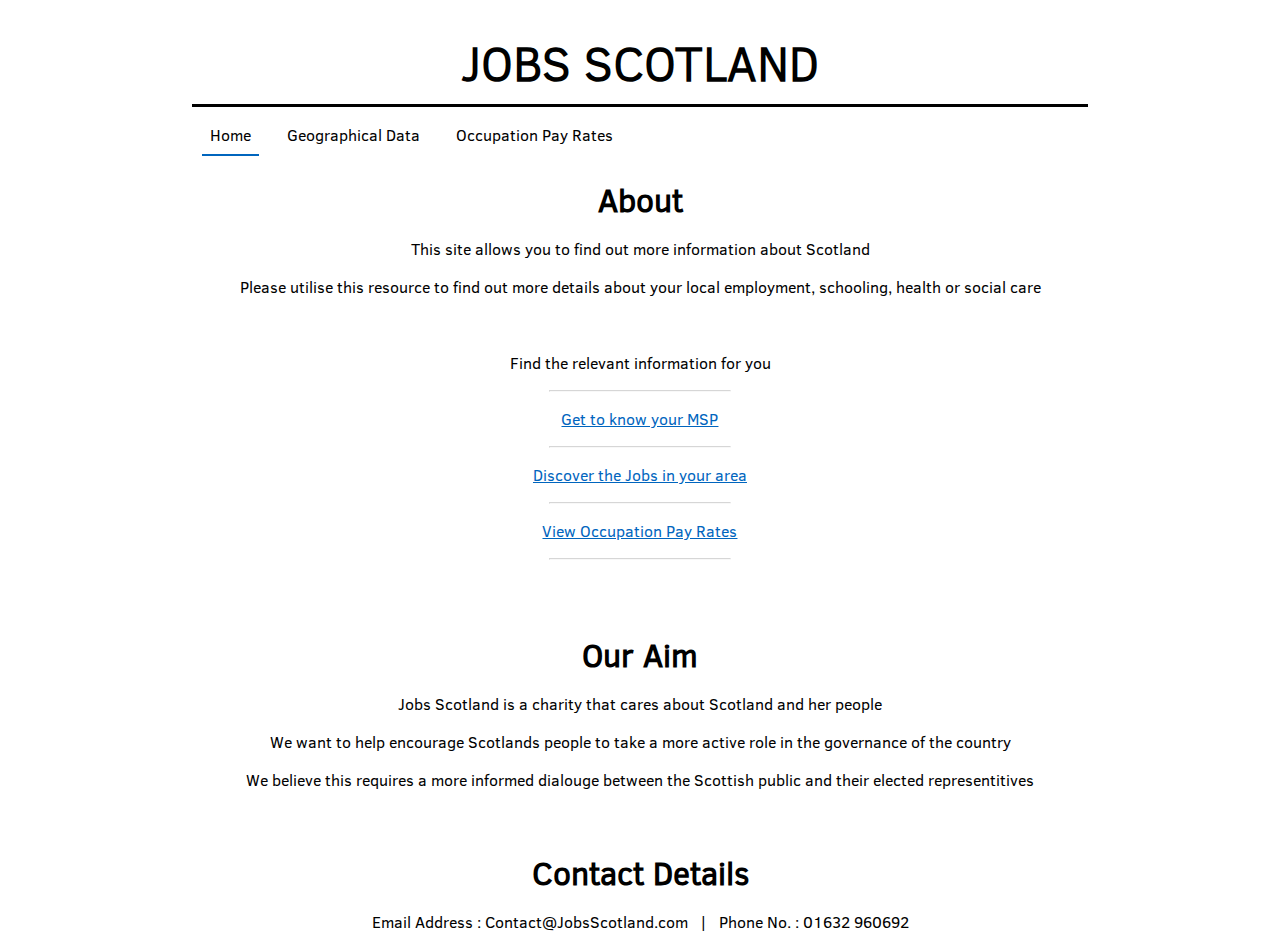
<file: Pages/index.html>
<!DOCTYPE HTML>
<html>
<head>
<meta http-equiv="Content-Type" content="text/html; charset=utf-8">
<title>Jobs Scotland</title>
<link href="../CSS/Stylesheet.css" rel="stylesheet" type="text/css">
<script src="../JS/lib/jquery.js"></script>
</head>
<body>

<div id="divContent">

	<div id="divHeaderContent">
		<header><h1><a href="index.html">JOBS SCOTLAND</a></h1></header>

		<input type="button" id="btnMobileNav" value="☰"></input>
		<nav>
			<ul>
				<li><a href="Index.html" class="active">Home</a></li>
				<li><a href="GeographicalData.html">Geographical Data</a></li>
				<li><a href="OccupationRates.html">Occupation Pay Rates</a></li>
			</ul>
		</nav>
	</div>

	<div id="divAbout">
		<h1>About</h1>
		<p>This site allows you to find out more information about Scotland</p>
		<p>Please utilise this resource to find out more details about your local employment, schooling, health or social care</p>
		<br>
		<p>Find the relevant information for you</p><hr>
			<a href="GeographicalData.html">Get to know your MSP</a><hr>
			<a href="GeographicalData.html">Discover the Jobs in your area</a><hr>
			<a href="OccupationRates.html">View Occupation Pay Rates</a><hr>


		<br>
		<br>
		<h1>Our Aim</h1>
		<p>Jobs Scotland is a charity that cares about Scotland and her people</p>
		<p>We want to help encourage Scotlands people to take a more active role in the governance of the country</p>
		<p>We believe this requires a more informed dialouge between the Scottish public and their elected representitives</p>

		<br>
		<h1>Contact Details</h1>
		<p>Email Address : Contact@JobsScotland.com   |   Phone No. : 01632 960692</p>
		<p></p>
	</div>

</div>

<script type="text/javascript" src="../JS/responsiveNavBar.js"></script>
</body>
</html>
</file>
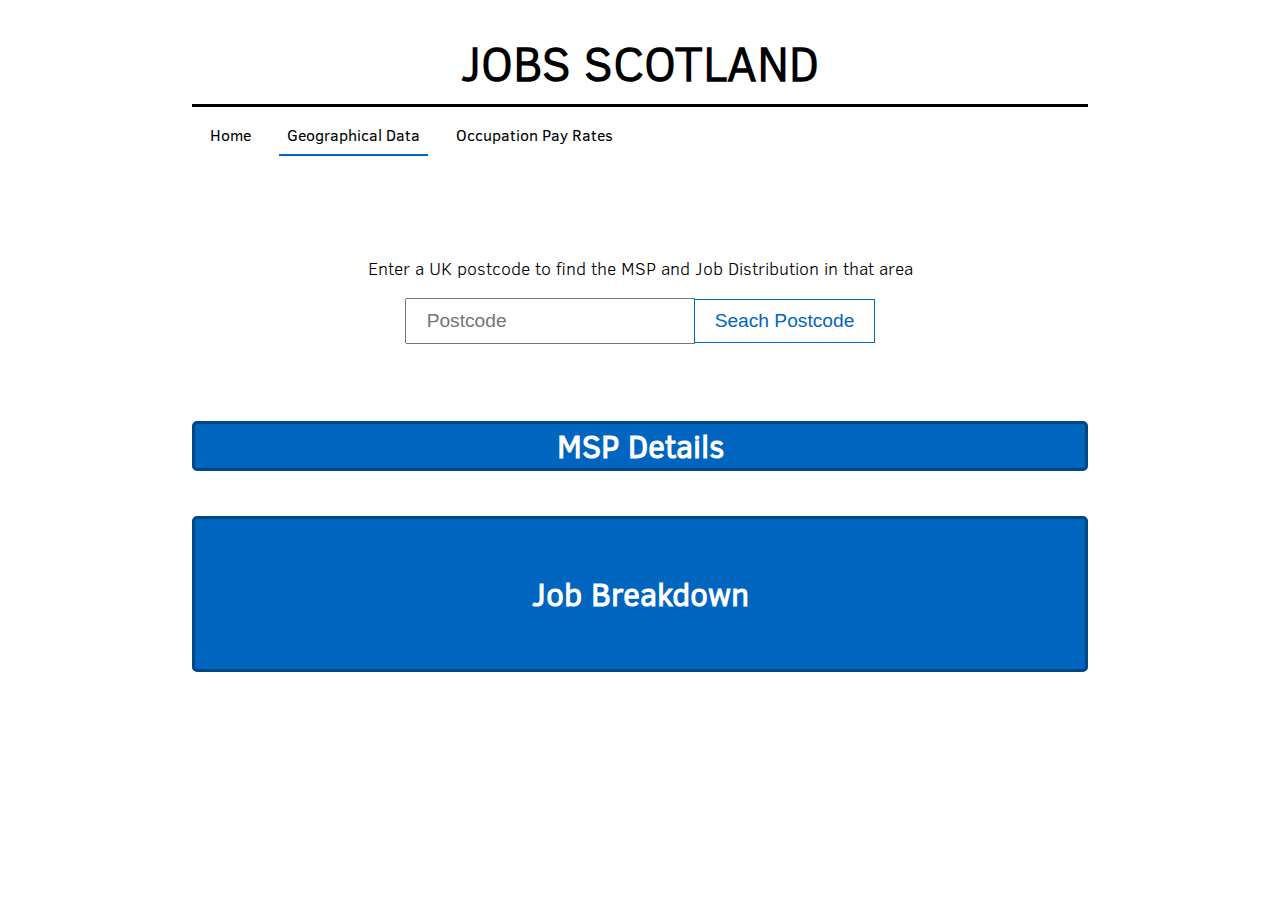
<file: Pages/GeographicalData.html>
<!DOCTYPE HTML>
<html>
<head>
<meta http-equiv="Content-Type" content="text/html; charset=utf-8">
<title>Jobs Scotland - Geographical Data</title>
<link href="../CSS/Stylesheet.css" rel="stylesheet" type="text/css">
<script src="../JS/lib/jquery.js"></script>
</head>
<body>

<div id="divContent">

	<div id="divHeaderContent">
		<header><h1><a href="index.html">JOBS SCOTLAND</a></h1></header>

		<input type="button" id="btnMobileNav" value="☰"input>
		<nav>
			<ul>
				<li><a href="Index.html">Home</a></li>
				<li><a href="GeographicalData.html" class="active">Geographical Data</a></li>
				<li><a href="OccupationRates.html">Occupation Pay Rates</a></li>
			</ul>
		</nav>
	</div>

	<div id="divForm">
		<h2>Enter a UK postcode to find the MSP and Job Distribution in that area</h2>
		<form id="frmForm">
			<input type="text" id="postcode" placeholder="Postcode"></input>
			<input type="button" id="btn" value="Seach Postcode"></input>
		</form>
	</div>

	<div id="divMspContent">
		<h1>MSP Details</h1>
	</div>

	<div id="divJobBreakdown">
		<h1>Job Breakdown</h1>
	</div>

</div>

<script type="text/javascript" src="../JS/geoDataScripts.js"></script>
<script type="text/javascript" src="../JS/lib/canvasjs.min.js"></script>
<script type="text/javascript" src="../JS/responsiveNavBar.js"></script>
</body>
</html>
</file>
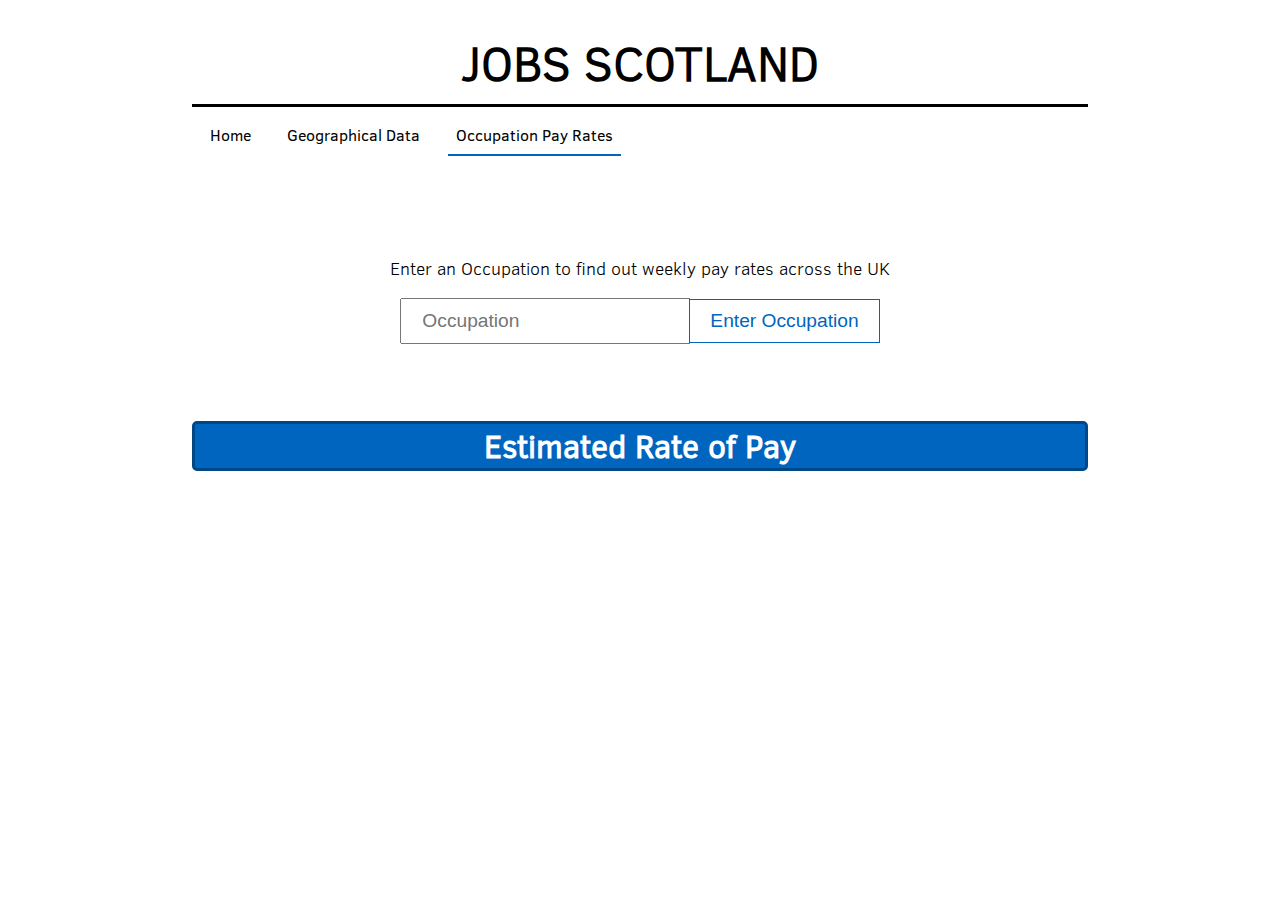
<file: Pages/OccupationRates.html>
<!DOCTYPE HTML>
<html>
<head>
<meta http-equiv="Content-Type" content="text/html; charset=utf-8">
<title>Jobs Scotland - Occupation Pay Rates</title>
<link href="../CSS/Stylesheet.css" rel="stylesheet" type="text/css">
<script src="../JS/lib/jquery.js"></script>
</head>
<body>

<div id="divContent">

	<div id="divHeaderContent">
		<header><h1><a href="index.html">JOBS SCOTLAND</a></h1></header>

		<input type="button" id="btnMobileNav" value="☰"></input>
		<nav>
			<ul>
				<li><a href="Index.html">Home</a></li>
				<li><a href="GeographicalData.html">Geographical Data</a></li>
				<li><a href="OccupationRates.html"  class="active">Occupation Pay Rates</a></li>
			</ul>
		</nav>
	</div>

	<div id="divForm">
		<h2>Enter an Occupation to find out weekly pay rates across the UK</h2>
		<form id="frmForm">
			<input type="text" id="occupation" placeholder="Occupation"></input>
			<input type="button" id="btn" value="Enter Occupation"></input>
		</form>
	</div>

	<div id="divSelectionTable" style="display: none"></div>

	<div id="divOccupationPayRate">
		<h1>Estimated Rate of Pay</h1>
	</div>

</div>

<script type="text/javascript" src="../JS/occupationRateScripts.js"></script>
<script type="text/javascript" src="../JS/lib/canvasjs.min.js"></script>
<script type="text/javascript" src="../JS/responsiveNavBar.js"></script>
</body>
</html>
</file>
<file: CSS/Stylesheet.css>
/* Custom Fonts */
@font-face {
	font-family: ClearSans-Medium;
	src: url(../Fonts/ClearSans-Medium.ttf);
}
@font-face {
	font-family: ClearSans-Regular;
	src: url(../Fonts/ClearSans-Regular.ttf);
}
@font-face {
	font-family: ClearSans-Light;
	src: url(../Fonts/ClearSans-Light.ttf);
}



/* Standard Styles */
body {
	font-family: ClearSans-Regular;
	height: 100%;
	margin: 0;
	text-align: center;
}

div {
	margin: 0 auto;
}

#divContent {
	width: 70%;
}

h1 {
	margin-bottom: 1%;
}

h1 a {
	border-bottom: 3px solid black;
	font-family: ClearSans-Light;
	font-size: 1.5em;
	text-align: center;
}

ul {
	list-style-type: none;
	margin: 0;
	padding: 0;
}

li {
	float: left;
	margin-left: 10px;
	margin-right: 10px;
}

a {
	color: black;
	display: block;
	padding: 8px;
	text-decoration: none;
}

.active {
	border-bottom: 2px solid #0065be;
}

table {
	border-collapse: collapse;
	margin: 0 auto;
	width: 100%;
}

th {
	border: 1px solid #004786;
	font-family: ClearSans-Medium;
	text-decoration: underline;
	padding: 14px;
}

td {
	border: 1px solid #004786;
	font-size: 1.1em;
	padding: 5px 0;
}

tr:first-child {
	font-family: ClearSans-Medium;
	text-decoration: underline;
}

form input[type=button]:hover, #viewMoreButton:hover {
		background-color: #0065be;
		color: white;
		cursor: pointer;
		
		-webkit-transition: 0.3s;
			 -o-transition: 0.3s;
				transition: 0.3s;
		-webkit-transition-timing-function: ease-out;
		     -o-transition-timing-function: ease-out;
		        transition-timing-function: ease-out;
		-webkit-transition-duration: 0.3s;
}

#divAbout a {
	color: #0065be;
	margin: 0 auto;
	text-decoration: underline;
	width: 40%;
}

#divAbout hr {
	color: #004786;
	opacity: 0.4;
	width: 20%;
}

#divForm, #divAbout {
	clear: both;
	width: 100%;
}

#divForm {
	display: inline-block;
	margin-top: 60px;
}
	
#divForm h2 {
	font-family: ClearSans-Light;
	font-weight: lighter;
	margin: 20px 0;
}

#divMspContent, #divJobBreakdown, #divSelectionTable, #divOccupationPayRate {
	background-color: #0065be;
	border: 3px solid #004786;
	border-radius: 5px;
	color: white;
	height: 150px;
	margin-bottom: 5%;
	overflow: visible;
	
	display: -webkit-box;
	display: -ms-flexbox;
	display: flex;
	-webkit-box-align: center;
	   -ms-flex-align: center;
		  align-items: center;
	-webkit-box-pack: center;
	   -ms-flex-pack: center;
	 justify-content: center;
}

#divMspContent h1, #divJobBreakdown h1, #divSelectionTable h1, #divOccupationPayRate h1 {
	margin: 0;
}

#divMspDetails dd {
	margin: 0;
}

#viewMoreButton {
	background-color: white;
	border: 1px solid #0065be;
	color: #0065be;
	font-size: 1.5em;
	margin-bottom: 50px;
	padding: 20px 40px;
}

#divSelectionTable input[type=text] {
	border: 8px solid #004786;
	box-sizing: border-box;
	font-family: ClearSans-Light;
	font-size: 1.4em;
	padding: 8px;
	width: 100%;
}

#tableOccupations {
	background-color: #004786;
}

#tableOccupations tr {
	background-color: #0065be;
	font-family: ClearSans-Regular;
}

#divSelectionTable a {
	border: 1px solid white;
	color: white;
	cursor: pointer;
	padding: 16px;
}

#divSelectionTable td:hover a {
	background-color: white;
	color: #004786;
	text-decoration: underline;
	
	-webkit-transition: 0.2s;
		 -o-transition: 0.2s;
			transition: 0.2s;
	-webkit-transition-timing-function: ease-in;
		 -o-transition-timing-function: ease-in;
			transition-timing-function: ease-in;
		-webkit-transition-duration: 0.2s;
}

#divSelectionTable, #divOccupationPayRate {
		display: block;
		height: 100%;
		overflow: hidden;
}



/* Small devices (portrait tablets and large phones, 600px and up) */
@media only screen and (max-width: 768px) {
	#btnMobileNav {
		background: none;
		border: none;
		cursor: pointer;
		display: initial;
		float: left;
		font-size: 3em;
	}
	
	#divContent {
		min-width: 326px;
	}
	
	#divMspContent {
		display: block;
		height: 100%;
	}
	
	#divMspContent img {
		height: auto;
		max-height: 500px;
		width: 100%;
	}
	
	#frmForm {
		margin-bottom: 80px;
	}
	
	nav {
		display: none;
	}
	
	ul, ul li {
		clear: both;
		display: block;
		float: none;
	}
	
	li {
		background: #004786;
		font-size: 1.5em;
		margin: 5px 0;
		padding: 10px;
	}
	
	li a {
		color: white;
	}
	
	.active {
		border-bottom: none;
	}
	
	form input {
		display: inline-block;
		font-size: 2em;
		padding: 20px 40px;
		width: 100%;
	}
	
	form input[type=button] {
		background-color: white;
		border: 1px solid #0065be;
		color: #0065be;
	}
	
	form input[type=text] {
		-webkit-box-sizing: border-box;
				box-sizing: border-box;
		text-align: center;
		width: 100%;
	}
}



/* Medium devices (landscape tablets, 768px and up) */
@media only screen and (min-width: 769px) {
	#btnMobileNav {
		display: none;
	}
	
	#divForm {
		margin: 80px 0;
	}
	
	#divForm h2 {
		font-size: 18px;
	}
	
	#divHeaderContent {
		overflow: auto;
	}
	
	#divMspContent {
		height: 100%;
		align-items: center;
	}
	
	#divMspContent img {
		height: auto;
		min-height: 220px;
		width: 50%;
	}
	
	#divMspDetails {
		display: inline-block;
		font-size: 1em;
		width: 50%;
	}
	
	#divSelectionTable, #divOccupationPayRate {
		overflow: visible;
	}
	
	#frmForm {
		margin: 0;
	}
	
	nav {
		display: initial;
	}
	
	li a:hover {
		background-color: #0065be;
		border-radius: 6px;
		color: white;
		
		-webkit-transition: 0.2s;
			 -o-transition: 0.2s;
				transition: 0.2s;
		-webkit-transition-timing-function: linear;
			 -o-transition-timing-function: linear;
				transition-timing-function: linear;
		-webkit-transition-duration: 0.2s;
	}
	
	form input{
		font-size: 1.2em;
		margin: -3px;
		padding: 10px 20px;
	}
	
	form input[type=button] {
		background-color: white;
		border: 1px solid #0065be;
		color: #0065be;
	}
}




/* Large devices (laptops/desktops, 992px and up) */
@media only screen and (min-width: 992px) {
	#divMspDetails {
		font-size: 1.2em;
	}
}
</file>
